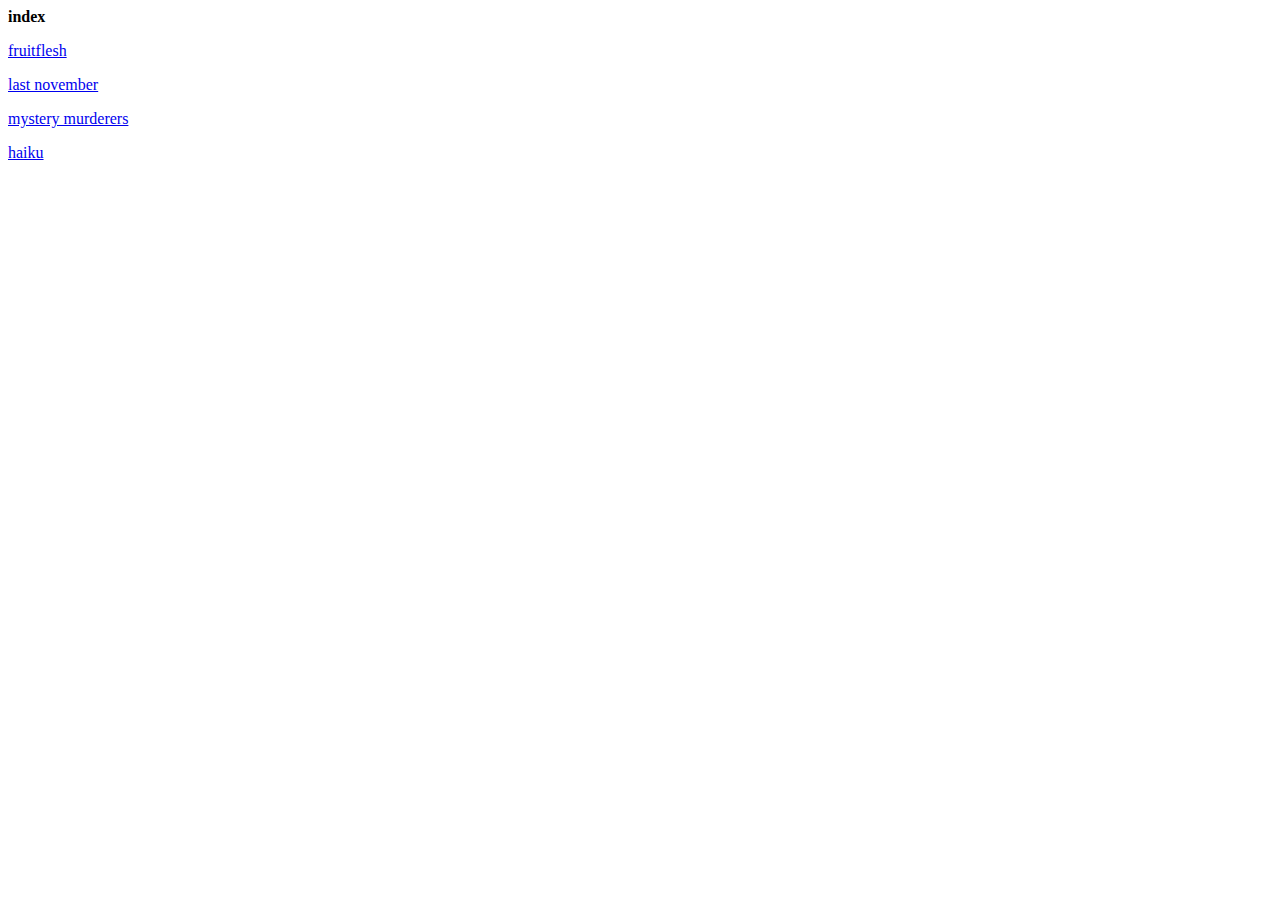
<file: index.html>
<html>
    <head>    
        <link rel="stylesheet" href="style.css">
        <link rel="stylesheet" href="https://www.lichen.garden/style.css">
        <title>lichen</title>
        <meta name="description" content="a web-garden">
    </head>

<body>

<p><b>index</b></p>
 
<p><a href="fruitflesh/index.html">fruitflesh</a></p>
<p><a href="november/index.html">last november</a></p>
<p><a href="murder-party.html">mystery murderers</a></p>
<p><a href="haiku.html">haiku</a></p>

</body>
</html>
</file>
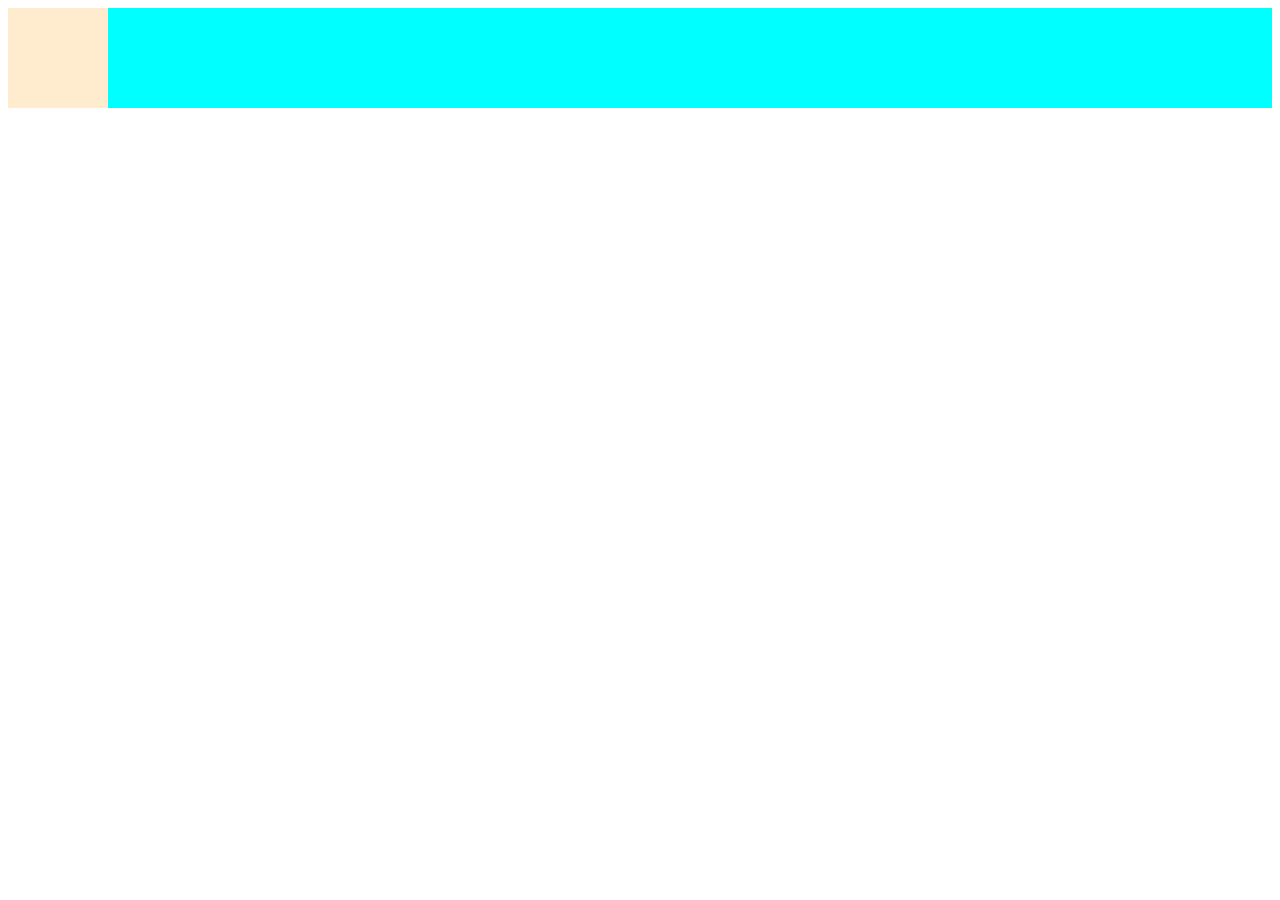
<file: captcha.html>
<html>
<head>
    <link rel="stylesheet" href="style.css">
    <link rel="stylesheet" href="https://www.lichen.garden/style.css">
    <title>a gate stands before you</title>
    <meta name="description" content='someone shouts "You shall not pass!"'>
</head>

<body>
    <div class="captchaholder">
        <div class="captcha"></div>
    </div>

</body>

</html>
</file>
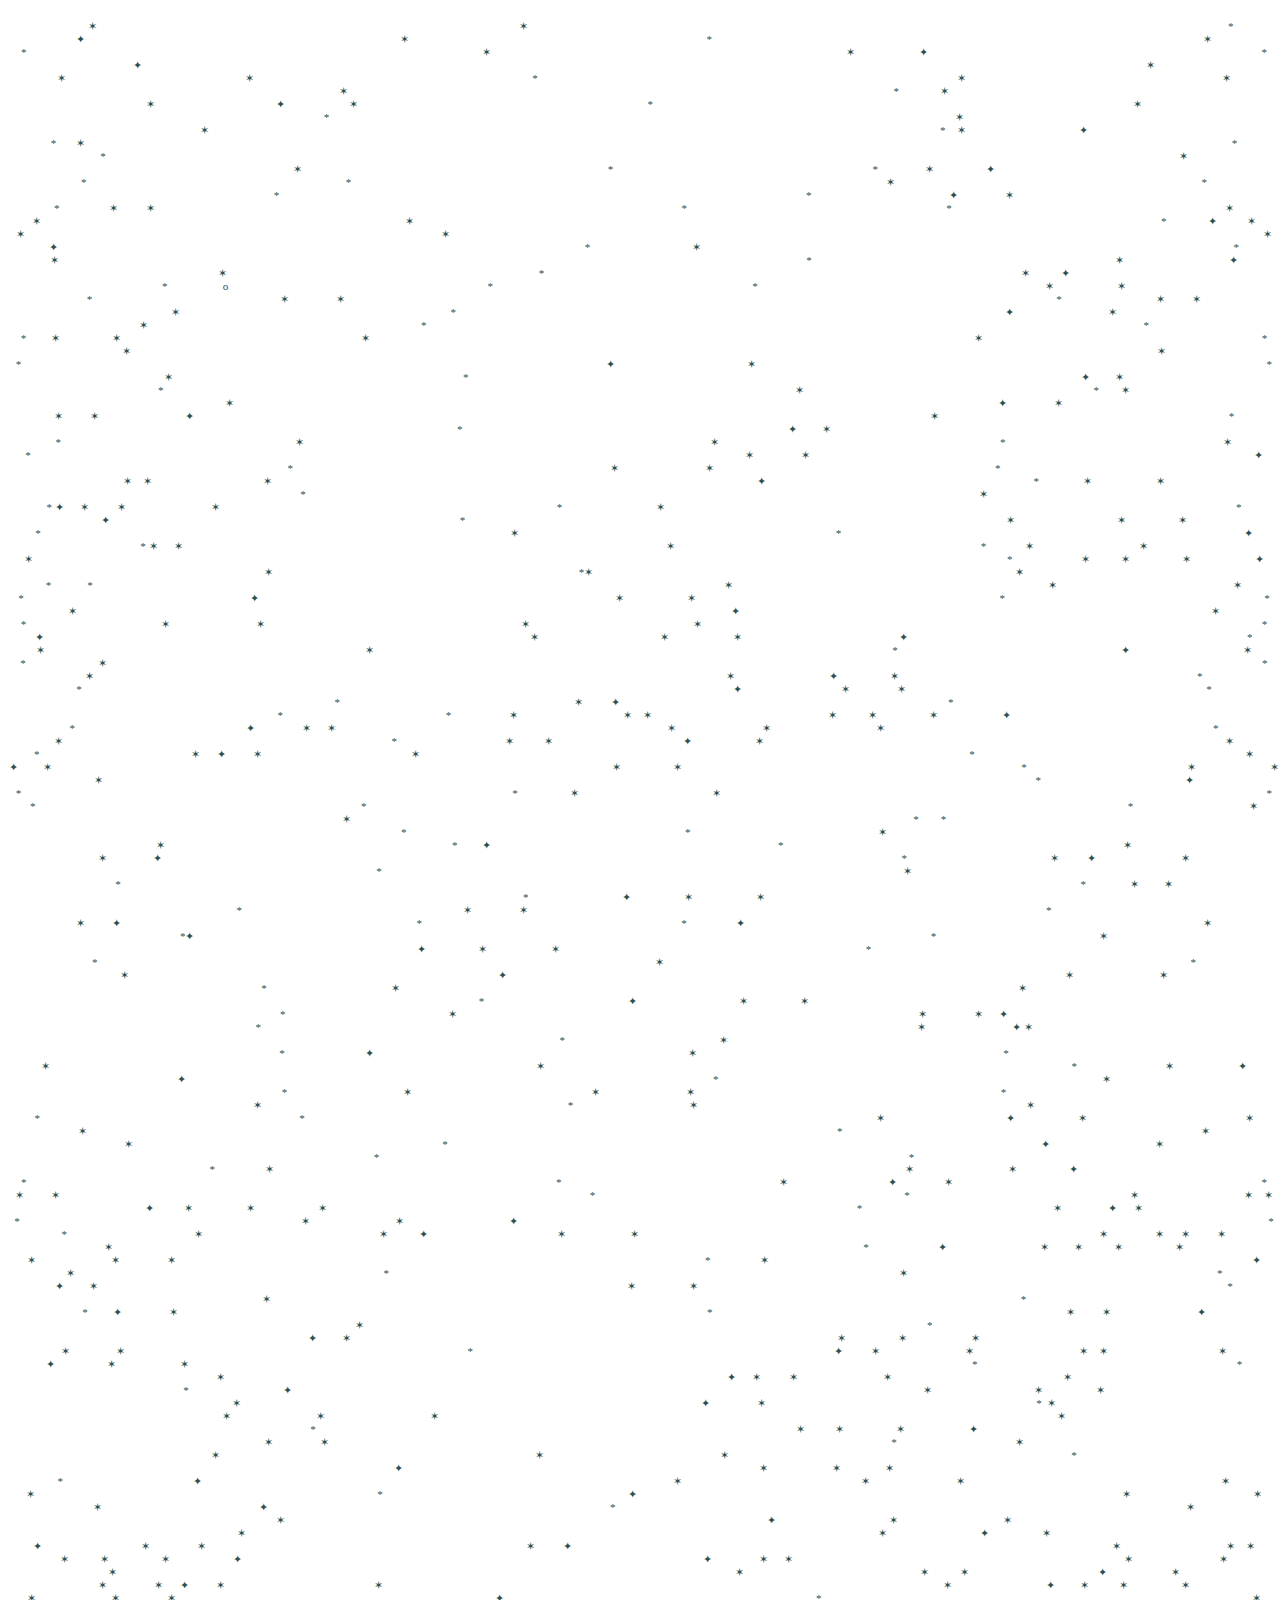
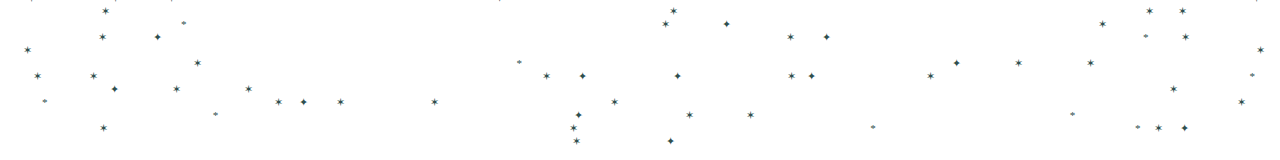
<file: for-later.html>
<html>
    <body>
        <div id="bg" style="white-space-collapse: preserve;text-align: center;position:absolute;color:darkslategray;font-size:.69em;">
            ✶                                                                                                                                                         ✶                                                                                                                                                                                                                                                              *                                                                                ✦                                                                                                                  ✶                                                                                                            *                                                                                                                                                                                  ✶                                                                                                         *                                                                                                                                                                     ✶                                                                                                                                 ✶                       ✦                                                                                                                         *                                                                                                                     ✦                                                                                                                                                                                                                                                                                                                                                                            ✶                                                                                                                                                                                                                                                                                                           ✶                                                                 ✶                                                                                                     *                                                                                                                                                        ✶                                                                                             ✶                                                           ✶                                                                                                                                                                                                      *               ✶                                                                                                                                                                                                                                                                                                                                                                                ✶                                            ✦                       ✶                                                                                                         *                                                                                                                                                                              ✶                                                                                                        *                                                                                                                                                                                                                                   ✶                                                                                                                                                                                                                                                    ✶                                                                                                                                                                                                                                                                         *    ✶                                         ✦                                                                                                                                                                                             *       ✶                                                                                                                                                                                                                                                                                                                                                                                                                                *                                                                                              *                                                                                                                                                                                                                                                                                                                                                                                                     ✶                                                                                                                                                                                                                                     ✶                                                                                                               *                                                                                              *                 ✶                   ✦                                                                                                                                                                                                                                                                               *                                                                                              *                                                                                                                                                                                                  ✶                                                                                                               *                                                                                              *                                                                                                                                                                                               *                                                  ✦                 ✶                                                                                                                                                                                                *                  ✶          ✶                                                                                                                                                                                               *                                                                                              *                                                                                                   ✶                                      ✶                                                                                                                                    ✶                                                                                                                                                                                                                                                                               *               ✦           ✶                   ✶                                                                                                                                                       ✶                                                                                                                                                                                                                                                                                                       ✶                 ✦                                                                                                                                                                                               *                                     ✶                                                                                                                                                                                                 *                                                                                                                                                                                                                                                                                     ✶                                                                                                                                                                                                                                                                               *                                                                                                              ✶                                      ✦                                                                                                                                                                                                                                ✶                                                                                                                 *                                                                                                                                                                             ✶           ✦                                                                                                                                                                                                                                                                                 *                    o                                                                                              *                                                                                              *                                                                                                        ✶                       ✶                                                                                                                                                                                                 *                                                                    ✶                 ✶                                                                                                                                                                                                                                                                  *                                  ✶          ✶                                                      ✶                                                                                                  *                                                                                                                                                                                                       ✦                                  ✶                                                                                                                                                                                                         ✶                                                                                                   *                                                                                                                                                                                                                                                                    *                                                                                                                                                                                     *         ✶                   ✶                                                                                       ✶                                                                                                                                                                                                                           ✶                                                                                                     *                                                                                                                                          ✶                                                                                                                                                                                                                                                                                                                                                                                    ✶                                                                                                                                                                                         *                                                                                                                                                                                                                    ✦                                                ✶                                                                                                                                                                                         *                                                                                                                                                                                ✶                                                                                                         *                                                                                                                                                                                                                              ✦         ✶                                                                                                                                                                                         *                                                                                                                                                                                                                                     ✶                                                                                                         *        ✶                                                                                                                                     ✶                                                                                                                                                                                                                                                                                     ✦                 ✶                                                                                                                                                                                                                                  ✶          ✶                               ✦                                                                                                                                                                                                                                                                           ✶                                                                                                         *                                                                                                                                                                                                                                                                                                                                                                                                                                                                                                                                                                                                                                                                                         *                                                                                                                      ✦         ✶                                                                                                                                                                                                                                                                                                                                                                                                                                                                                                                         *                                                                                     ✶                                                                                                                                                   ✶                                                                                                      *                                                                               ✶                                                                                                                                                                                         *                                                                                                                                                                                                                                                                   ✶                 ✶                                                                                                                                                                 ✦                                                                                                                                                                                     *                                                                                                                   ✶                               ✶                                                                                                      *                                                                                                                                                                                                                              ✶    ✶                                        ✶                                                                                                                                                                                ✦                                                                                                 *                ✶                       ✶                                                                                                                                                                                      *                                                                                                                                                                                                                                                    ✶                                                                                                                                                                                                                                                                                   * ✦      ✶          ✶                               ✶                                                                                                                          *                                  ✶                                                                                                                                                                                                               *                                                                                                               ✦                                                                                                                               *                                                                                                                                                                                                    ✶                                     ✶                   ✶                                                                                                                *                                                                                                                                                                          ✶                                                                                                                   *                                                                                                                                                  ✦                                                                                                              * ✶      ✶                                                                                                                                                                               ✶                                                                                                               *              ✶                                      ✶                                                                                                                                                                                                                                ✶                                                                                                                                                                                                                                                                                                                                                                 *                         ✶           ✶                   ✶                       ✦                                                                                                                                                                                                                              ✶                                                                                                               *✶                                                                                                                                                         ✶                                                                                                                                                                                                                                                                                        *             *                                                                                                                                                                                                                                     ✶                                                                                                                  ✶                                                                ✶                                                                                                                                                                                            *                                                                                  ✦                                                                                                                                 ✶                       ✶                                                                                                              *                                                                                              *                    ✶                                                                                                                                                                                                                                             ✦                                                                                                                                                                           ✶                                                                                                              *                                                 ✶                               ✶                                                                                             ✶                                                           ✶                                                                                                                                                                                                           *          ✦                                                                                                                                                                                ✶                                            ✶                       ✶                                                         ✦                                                                                                                           *                                                                                                                                                                                                                ✶                                                                                                                    ✶                                                                                                                                                                                            *                                                                                 ✦                                         ✶                                                                                                          *                          ✶                                                                                                                                                                                                                                                                                                                                                                                                                                   *                                                                                                                                                                             ✶                                                                                                                                                                                                                                     ✶                                  ✦                   ✶                                                                                                            *                                                                                       *                                                                                                                                                                                                                                            ✦                                    ✶                 ✶                                                                                                             *                                                                                                              *                                                                                     ✶          ✦                                                                                                                       *                                                                                                                                                                                                                                                                                       *                                                           *                     ✶                                      ✶    ✶                                                                ✶           ✶                   ✶                       ✦                                                                                                                                                                                                       *                                                              ✦                 ✶      ✶                                                                                                                        ✶                               ✶                                      ✶                                                                                                                       *                                                                                                                                                                                                       ✶                                                                                                                       *                                       ✶           ✶                                               ✦                       ✶                                                                                                                                                                       ✶                                                                                                               *                                                       ✶      ✦          ✶                                                      ✶                                                                                                                                                                                                       *                                                                                                  ✶                                  ✦         ✶                                                                                                                                                                                                           ✶                   ✶                                                                                                                           *                                                          ✶                           ✶                 ✶                                                                                                                                                                                                                                                                                                                                                  *                                                    ✦                                                                                                                                                                                                                                                                                                                                                                      *                                                                                                                                                                                  *                   ✶                                                ✶                                                                                                                                                                                                      *                                                                                                                                                                                   *                                                                                                                      *                                                                                                                                                                                                                                                                                    *                                          ✶                                                                                                                                                                         ✶                                                                                                                                                                                                            *        *                                                                                                                                                                                                                                                                        *                                                                                                     *                                                                    ✶                                                                                                                                                                                                                                                                                                                                ✶                                                                                                        *         ✦                                                                                                        *                                                                                                                           ✶                                                                                                                                                                                                                                                                                                                                                                                                                                                                                     ✶                 ✦                                                                                                                                                                                                                                                                            *                                                    ✶          ✦                               ✶                                                                                                            *                                                                                                                                                                                             ✶                                                                                                                                                                                                                                                                            *                                                                                                                                                                                                                                                                                                                                                            *                ✶         ✶                                                                                                                                                                                                                                                                                                                                                                                                                                            *                                  ✦                   ✶                       ✶                                                                                                                                                                                                                                                                                                                                                                                                                                            *                                                                                ✶                 ✶                                                                                                                                                                                            *                                                                                                                                                                                                                                                                                                                                                                                                   ✶          ✦                                                                                                           *                                                                                              *                  ✦                                                                                                                                                                      ✶                                                                                                  *✦                                                                                                                                                                                                                                                                           *                                                           ✶                                                                                                                                                                                                                                                                                                                                                                                ✦                   ✶                       ✶                                                                                                               *                                                                                                                                                                                                                                                                                                                                               *                                                                                                                                                                                                          ✶                                                                                                                                                                                               *                                                                                     ✶                                                                                                                                      ✦                                                                                                                                                                                                          ✶                               ✶                                                                                                               *                                             ✶                                                                                                                                                                                                                                ✶                                                                                                                                                                                                                                                                               *                                                    ✦                                     ✶                   ✶                                                                                                                                                                                                                                                                                                                                                               *                                                           ✶                                                                                                                                                                       ✶                 ✶      ✦                                                                                                                                                                                                                                                                                                                                                               *                                                                                                                                                                                                                                              ✶                               ✦ ✶                                                                                                                                                                                               *                                                        ✶                                                                                                                                                                                                                                                                                                                                                                                                                                                                                                                                                                                                               *                             ✦                                                                                                                  ✶                                                                                                               *                                                                                                                                                                                                                                               ✶                                                                                                                                                                                ✶                                                                                                                                                                                               *                                ✶                       ✦                                                                                                                                                                                                                ✦                                                                                                                                                                                               *                                                                                                                                           ✶                                                                                                                                                                                                                                                                                                                                                               *                                          ✶                                                                 ✶                               ✶                                                                                                               *                                                                                                                                                                                                            ✶                                                                                                               *                                          ✶                                                                                                                       ✶                                                                                                                                                                                               *                                                                                              *                                                                                                                                                                                                               ✶                                            ✦                       ✶                                                         ✶                                                                                                                                                                                                                                             ✶                                                                                                                                                                                                                                                                                *                                                                                                                                  ✶                                                                                                                                                                               ✶                                                                                                                *                                                                                                                                                                                                                       ✦                                      ✶                                                                                                                                                                                                *                                                                                                                                                                                                *                                                                                                                                                                                                                                                                                *                  ✶                                                                                                                                                                                                                                     ✶                                  ✶                   ✦                                                                                                                                                                                                                                                                                                                                                                *                                                                                                                                                                                                *                                                                               ✶                                    ✦                 ✶                                                                                                                *                                                                                                  ✶          ✶                                                                                                                                                                                                *                                                                                                                *                                                                                ✶                                      ✶    ✶                                                                ✦           ✶                   ✶                       ✶                                                                                                                                                                                                *                                                                     ✶                 ✦      ✶                                                                                                                *                                                                                                      ✶                               ✶                                      ✦                                                                                                                                                                                                                                                                                *                                                                                              *                                              ✶                                                                ✶           ✦                                               ✶                       ✶                                                                                                                                                                       ✶                 ✶      ✶          ✶                                                      ✶                                                                                                                                                                                                                                                                                *                         ✦                                  ✶         ✶           ✶                   ✶                                                                                       ✶                           ✶                 ✶                                                                                                                                                                                                *                  ✶                                                                                                                                                                               ✦                                                ✶                                                                                                                *                                                                                                                                                                                         ✶                                                                                                                *                                                                                                                                                       ✦         ✶                                                                                                                                                                                                ✶                   ✶                                                                                                                                                                                                *                                   ✶                                                                                                                                                                                                                                                                                *                                                                                                                                                                                                *         ✦                 ✶                                                                                                                                                                                                *                                                                                                                                ✶          ✶                               ✦                                                                                                                                                                                                           ✶                                                                                                                                                                                                            *                                                                                                                                                                                                                                                                                                                                              ✦         ✶                                                                                                                                                                                ✶                   ✶                       ✶                                                                                                                                                                                                                              ✶                 ✶                                                                                                                            *                                                                                                                                   ✦          ✶                               ✶                                      ✶    ✶                                        ✶                                                                                                                                                                                ✦                   ✶                       ✶                                                                                                                                                                                                                                                                                            *                                                                                              *                                                                                                                                              ✶                                                                                                                                                                                      ✦      ✶          ✶                               ✶                                                              ✶                                                                                                                                                                                                                                                                                            *                                  ✦                                                                                                                                                                                                                                     ✶                                     ✶                   ✶                                                                                                                                                                                            ✶                                                                                                                                                                       ✦                 ✶                                                                                                  *  ✶                                                                                                                                                                               ✶                               ✶                                      ✶                                                                                                                                                                                                                                ✶                                                                                                                                                                                                            *                                                                                                                                                                              ✶           ✶                   ✶                       ✦                                                                                                                                                                                                                              ✶                 ✶                                                                                                                                                                                                            *                                           ✶                                                                                                                                                                                                                                                                                                                                              ✶                                                                                                                  ✶                                                                ✶                                                                                                                            *                                                                                                                                                  ✦                                                                                                                                 ✶                       ✶                ✶                                                                                                                                                                                                                                                                                            *                                               ✦                                                                                                                                                                           ✶                                                                 ✶                               ✶                                                                                             ✶                                                           ✶                                                                                                                            *                                                                                         ✦                                                                                                                                                                                ✶                                            ✶                       ✶                                                         ✦                                                                                                                            *                                                                                                                                                                                                               ✶                                                                                                                    ✶                                                                                                                                                                               ✦                                         ✶                                      ✶                                                                                                                                                                                                                                                                                                                                                                                                                                                                                                                  ✶                                                                                                                                                                                                                                     ✶                                  ✦                   ✶                                                                                                                                                                                                                                                   ✦                                    ✶                 ✶                                                                                                                    ✶          ✦                                                                                                                                                                                                    ✶                                      ✶    ✶                                                                ✶           ✶                   ✶                       ✦                                                                                                                                                                       ✦                 ✶      ✶                                                                                                                        ✶                               ✶                                      ✶                                                                                                                                                                                                                                ✶                                                                ✶           ✶                                               ✦                       ✶                                                                                                                                                                       ✶                 ✶      ✦          ✶                                                      ✶                                                                                                                                                                                                           ✶                                  ✦         ✶           ✶                   ✶                                                                                       ✶                           ✶                 ✶                                                                                                                    ✦                                                                                                                 *                                                                                                                                                            ✶                                                ✶                                                                                                                                                                                                           ✶                                                                                                                                                                         ✶         ✶                                                                                                                  *                                                                                                                                                                            ✶                   ✦                                                                                                                                     ✶                                                                                                                                                                                                                                                                                     ✶                 ✦                                                                                                                                                                                                                                  ✶          ✦                                                                                                                 *            ✶                                                                                                                                                                                                           ✶                                                                                                                                                                                                                                                                                                                                                                                                                                                            ✶         ✶                                                                                                                  *                                                                                                                                                            ✦                   ✶                       ✶                                                                                                                                                                                                                              ✶                 ✶                                                                                                                                                                 ✶          ✦                               ✦                                      ✶    ✦                                        ✶                                                                                                                  *                                                                                                                                                            ✦                   ✶                       ✶                                                                                                                                                                                                                                                                                                                                            ✶                                                                                                                                                                                                  *                                                                                  ✶      ✦          ✶                               ✶                                                              ✶                                                                                                                                                                                                                                ✶                                                                                                                                                                                                  *                                                                                                                                 ✦                                     ✶                   ✶                                                                                                                  *                                                                                                                                                                        ✶                                                                                                                                                                       ✶                                                                                                          *                                                                                              *     ✶      ✦                                                                                                                                                                               ✶                               ✦               
        </div>

    </body>
</html>
</file>
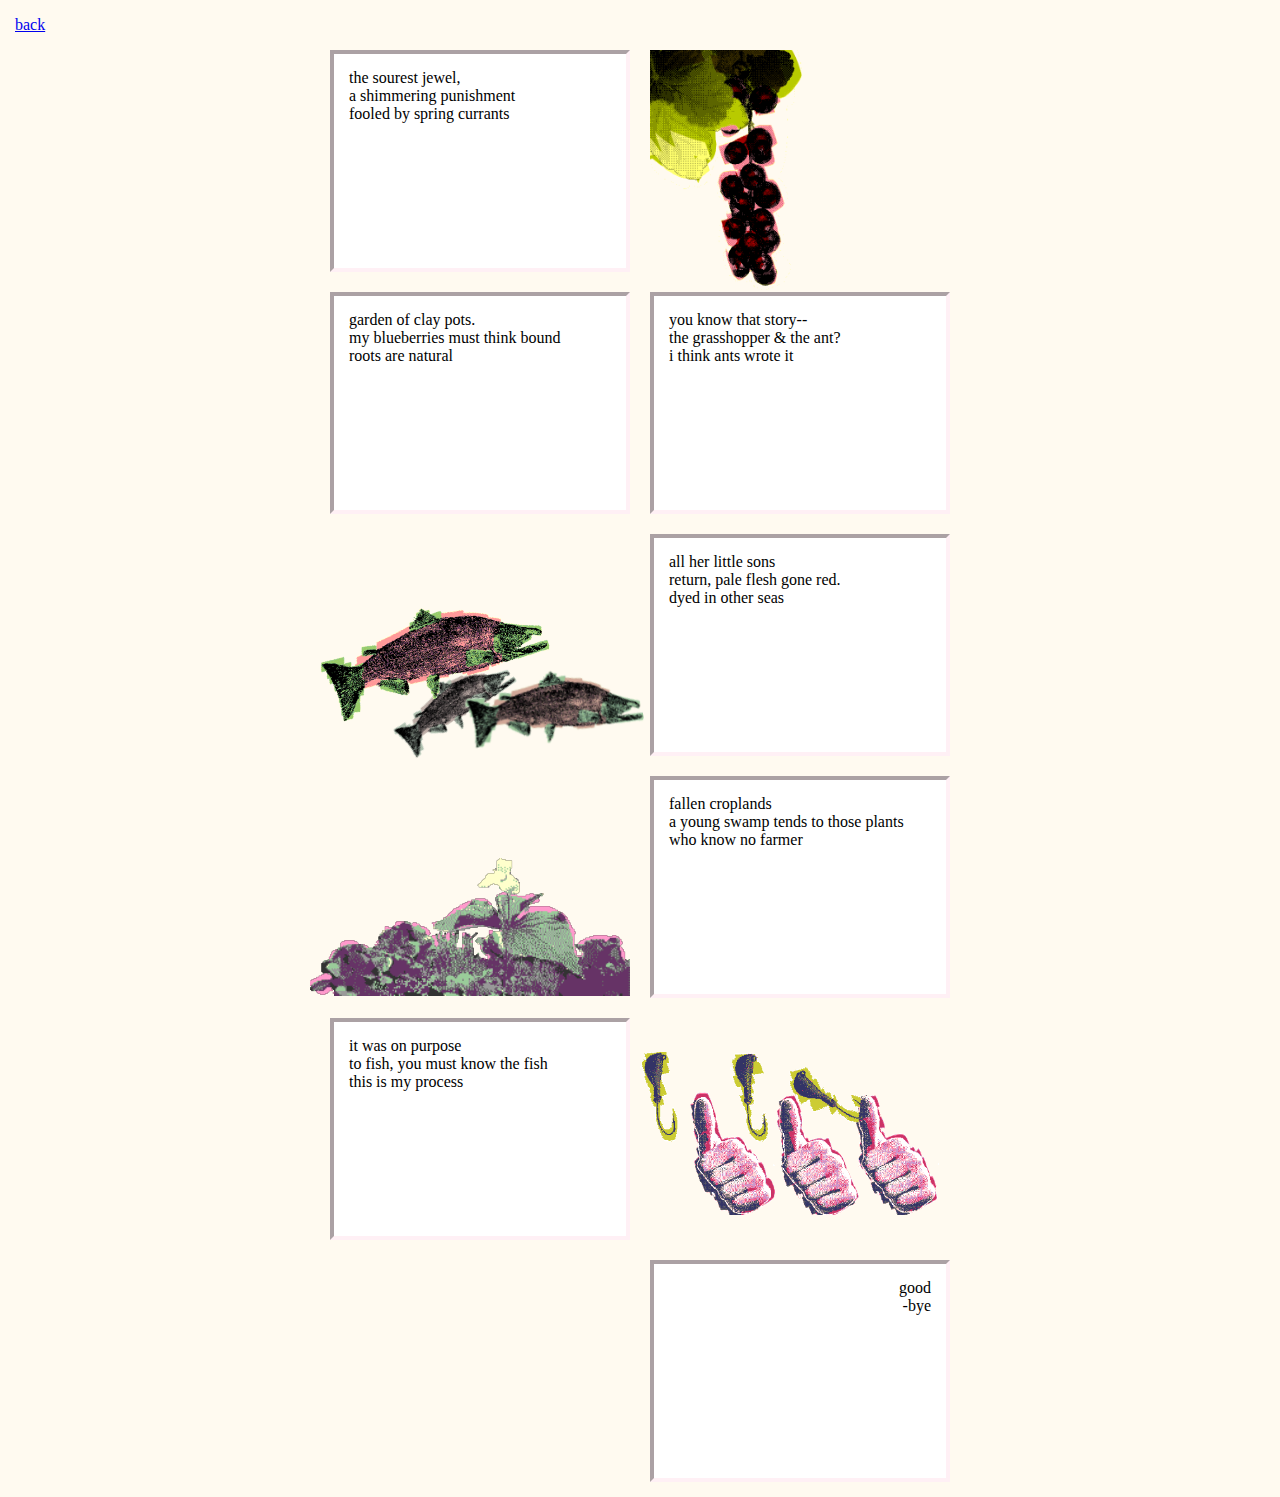
<file: haiku.html>
<!DOCTYPE html>
<html>
<head>
        <!-- <link rel="stylesheet" href="style.css">
        <link rel="stylesheet" href="https://www.lichen.garden/style.css"> -->
        <title>haikus to read</title>
        <meta name="description" content="haikus to read">

    <style>
        body{
            font-family: Georgia, 'Times New Roman', Times, serif;
            margin:15px;
            background-color: floralwhite;
        }

        #center{
            width: 100%;
            /* min-width:600px; */
            display: flex;
            align-items: center;
            justify-content: center;
        }

        #holder{
            width:80%;
            /* min-width:600px; */
            max-width:800px;
            display: grid; 
            gap: 20px;
            grid-template-columns: 300px 300px;
            grid-auto-rows: 222px 222px;
            justify-content: center;
        }

        #holder > div{
            padding:5%;
            border:4px inset lavenderblush;
            background-color: white;
            position: relative;
        }

        #holder > .none {
            background-color: transparent;
            border: 0;
        }

        .haiku{
            z-index:420
        }

        .reveal{
            position: absolute;
            top: 0; 
            left: 0;
            border: 0;
            background-color: transparent;
            overflow: unset;
        }

        .reveal:hover, .reveal:focus, .reveal:active{
            opacity: 1;
        }

        .reveal > div{
            background-repeat: no-repeat;
            background-size: contain;
            position: absolute;
            bottom: 0;
            right: 0;
        }

    </style>
</head>

<body>
    <p><a href="index.html">back</a></p>
    <div id="center">
        <div id="holder">
            <div>
                the sourest jewel,<br>
                a shimmering punishment<br>
                fooled by spring currants
            </div>

            <div class="reveal none" style="">
                <div style="background-image: url(assets/img/currant.png);width: 211px;height: 240px;top:0;left:0"></div>
            </div>

            <div>
                garden of clay pots.<br>
                my blueberries must think bound<br>
                roots are natural
            </div>
            <div>
                you know that story-- <br>
                the grasshopper & the ant? <br>
                i think ants wrote it
            </div>

            <div class="reveal none">
                <div style="background-image: url(assets/img/king-salmon.png);width: 130px;height: 127px;transform: rotate(-38deg) rotateY(180deg);filter: hue-rotate(20deg) saturate(0.2);bottom: -40px;right: 90px;"></div>
                <div style="background-image: url(assets/img/king-salmon.png);width: 175px;height: 127px;transform: rotate(-10deg) rotateY(180deg);filter: hue-rotate(20deg) saturate(0.5);bottom: -40px;right: -15px;"></div>
                <div style="background-image: url(assets/img/king-salmon.png);width: 225px;height: 127px;transform: rotate(-20deg) rotateY(180deg);bottom: 25px;right: 80px;"></div>
            </div>

            <div>
                all her little sons<br>
                return, pale flesh gone red.<br>
                dyed in other seas
            </div>

            <div class="reveal none">
                <div style="background-image: url(assets/img/swamp.png);width: 320px;height: 140px;filter: drop-shadow(0px 0px 0px black);"></div>
            </div>

            <div>
                fallen croplands<br>
                a young swamp tends to those plants<br>
                who know no farmer
            </div>

            <div>
                it was on purpose<br>
                to fish, you must know the fish<br>
                this is my process
            </div>

            <div class="reveal none">
                <div style="background-image: url(assets/img/thumbs-hooks.png);width: 299px;height: 188px;left:-10px;"></div>
            </div>

            <div class="reveal none"></div>
            
            <div>
                <div style="text-align: right;">good<br>-bye</div>
            </div>
        </div>
    </div>


</body>
</html>

<!--             <div>
                summer storms push air<br>
                down the cow-laden mountains,<br>
                scenting the valley
            </div> 
            
            <div>
                when the angel came,<br>
                Jacob, that sensible man,<br>
                did not fear. he punched
            </div>
            <div>
                when our libraries<br>
                sink below the floodwaters,<br>
                maybe fish will read
            </div>
            <div>
                O worm, return to<br>
                the cool belly of your rock.<br>
                enjoy the dark earth
            </div>
            <div>
                nap at the river.<br>
                on the other bank, squeaking<br>
                whippets & hushed laughs
            </div>
            <div>
                you, you set thin flames<br>
                burning beneath my pale skin.<br>
                bag of hot cheetos
            </div>

            <div>
                be more careful, ant!<br>
                my skin doesn't know your crawl<br>
                from the mosquito's
            </div>
            <div>
                mostly, i would say,<br>
                aquariums are good for<br>
                displaying algae<br><br>
            </div>
            -->
</file>
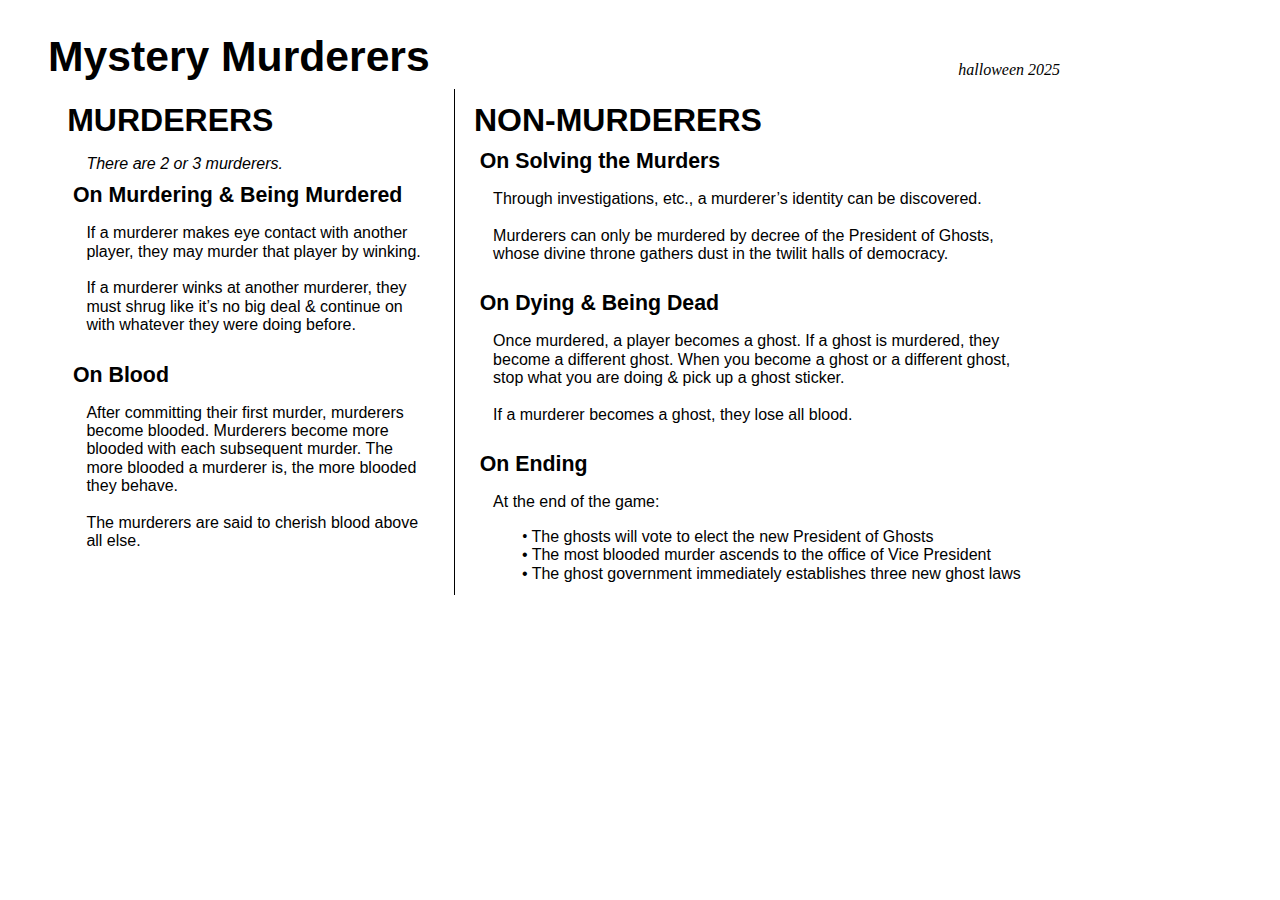
<file: murder-party.html>
<!DOCTYPE html>
<html>
<head>
	<meta http-equiv="content-type" content="text/html; charset=utf-8"/>
	<title></title>
	<meta name="generator" content="LibreOffice 25.8.2.2 (Windows)"/>
	<meta name="created" content="2025-10-27T16:47:57.452833000"/>
	<meta name="changed" content="2025-10-28T14:48:40.864357800"/>
	<style type="text/css">
		@page { size: 11in 8.5in; margin-left: 0.79in; margin-right: 0.79in; margin-top: 0.31in; margin-bottom: 0.79in }
		p { line-height: 115%; margin-bottom: 0.1in; background: transparent; page-break-before: auto }
		p.western { font-family: "Georgia", serif }
		h1 { margin-bottom: 0.08in; background: transparent; page-break-after: avoid }
		h1.western { font-family: "Georgia", serif; font-weight: bold; font-size: 18pt }
		h1.cjk { font-size: 18pt; font-family: "Microsoft YaHei"; font-weight: bold }
		h1.ctl { font-family: "Lucida Sans"; font-size: 18pt; font-weight: bold }
		td p { orphans: 0; widows: 0; background: transparent }
		td p.western { font-family: "Georgia", serif }
		h2 { margin-right: 0.2in; margin-left: 0.2in; margin-top: 0.14in; margin-bottom: 0.08in; background: transparent; page-break-after: avoid }
		h2.western { font-family: "Karla", sans-serif; font-weight: bold; font-size: 24pt; font-style: normal }
		h2.cjk { font-size: 24pt; font-family: "Microsoft YaHei"; font-style: normal; font-weight: bold }
		h2.ctl { font-family: "Lucida Sans"; font-size: 24pt; font-style: normal; font-weight: bold }
		h3 { margin-left: 0.2in; margin-right: 0.2in; margin-top: 0.1in; margin-bottom: 0.08in; background: transparent; page-break-after: avoid }
		h3.western { font-family: "Karla", sans-serif; font-weight: bold; font-size: 16pt }
		h3.cjk { font-size: 16pt; font-family: "Microsoft YaHei"; font-weight: bold }
		h3.ctl { font-family: "Lucida Sans"; font-size: 16pt; font-weight: bold }
		a:link { color: #000080; text-decoration: underline }
		a:visited { color: #800000; text-decoration: underline }
	</style>
</head>
<body lang="en-US" link="#000080" vlink="#800000" dir="ltr">
<dl><dd>
	<table width="1012" cellpadding="0" cellspacing="0" style="page-break-before: auto">
		<col width="580"/>
		<col width="432"/>
		<tr valign="bottom">
			<td width="580" style="border: none; padding: 0in"><h1 class="western">
				<font face="Karla ExtraBold, sans-serif"><font size="7" style="font-size: 32pt">Mystery
				Murderers</font></font></h1>
			</td>
			<td width="432" style="border: none; padding: 0in"><p class="western" align="right">
				<i>halloween 2025</i></p>
			</td>
		</tr>
	</table>
	<table width="1012" cellpadding="4" cellspacing="0" style="page-break-before: auto; page-break-after: auto">
		<col width="397"/>
		<col width="598"/>
		<tr valign="top">
			<td width="397" height="506" style="border-top: none; border-bottom: none; border-left: none; border-right: 1px solid #000000; padding-top: 0in; padding-bottom: 0in; padding-left: 0in; padding-right: 0.04in"><h2 class="western">
				MURDERERS</h2>
				<p class="western" style="margin-bottom: 0in; margin-left: 0.4in; margin-right: 0.2in; background: transparent; page-break-before: auto">
				<font face="Lato, sans-serif"><i>There are 2 or 3 murderers.</i></font></p>
				<h3 class="western" style="margin-left: 0.26in; background: transparent">
				<span style="font-style: normal">On </span><span style="font-style: normal">Murdering
				</span><span style="font-style: normal">&amp; Being Murdered</span></h3>
				<p class="western" style="margin-bottom: 0in; margin-left: 0.4in; margin-right: 0.2in; background: transparent; page-break-before: auto">
				<font face="Lato, sans-serif">If a murderer makes eye contact
				with another player, they may murder that player by winking.<br/>
<br/>
If
				a murderer winks at another murderer, they must shrug like it’s
				no big deal &amp; continue on with whatever they were doing
				before.<font face="Lato, sans-serif"><span style="font-weight: normal"><br/>
</span></font></font><br/>

				</p>
				<h3 class="western" style="margin-left: 0.26in; background: transparent; page-break-after: avoid">
				<span style="font-style: normal">On </span><span style="font-style: normal">Blood</span></h3>
				<p class="western" style="margin-left: 0.4in; margin-right: 0.2in; background: transparent; page-break-before: auto">
				<font face="Lato, sans-serif">After committing their first
				murder, murderers become blooded<span style="font-weight: normal">.
				Murderers become more </span>blooded<span style="font-weight: normal">
				with each subsequent murder. The </span><span style="font-weight: normal">more
				</span>blooded <span style="font-weight: normal">a murderer is,
				the more </span>blooded<span style="font-weight: normal"> they
				behave.<br/>
<br/>
</span><span style="font-weight: normal">The
				murderers are said to cherish blood above all else.</span></font></p>
			</td>
			<td width="598" style="border: none; padding: 0in"><h2 class="western">
				NON-MURDERERS</h2>
				<h3 class="western" style="margin-left: 0.26in; background: transparent; page-break-after: avoid">
				On Solving the Murders</h3>
				<p class="western" style="margin-bottom: 0in; margin-left: 0.4in; margin-right: 0.2in; background: transparent; page-break-before: auto">
				<font face="Lato, sans-serif">Through investigations, etc., a
				murderer’s identity can be discovered.<br/>
<br/>
Murderers can
				only be murdered by decree of the President of Ghosts, whose
				divine throne gathers dust in the twilit halls of democracy.<br/>
</font><br/>

				</p>
				<h3 class="western" style="margin-left: 0.26in; background: transparent">
				On Dying &amp; Being Dead</h3>
				<p class="western" style="margin-left: 0.4in; margin-bottom: 0in; margin-right: 0.2in; background: transparent; page-break-before: auto">
				<font face="Lato, sans-serif">Once murdered, a player becomes a
				ghost. If a ghost is murdered, they become a different ghost.
				When you become a ghost or a different ghost, stop what you are
				doing &amp; pick up a ghost sticker.<br/>
<br/>
If a murderer
				becomes a ghost, they lose all blood.<br/>
</font><br/>

				</p>
				<h3 class="western" style="margin-left: 0.26in; background: transparent; page-break-after: avoid">
				On Ending</h3>
				<p class="western" style="margin-left: 0.4in; margin-bottom: 0in; margin-right: 0.2in; background: transparent">
				<font face="Lato, sans-serif">At the end of the game:</font></p>
				<p class="western" style="margin-left: 0.7in; margin-right: 0.3in; background: transparent">
				•  <font face="Lato, sans-serif">The ghosts will vote to elect
				the new President of Ghosts<br/>
•  The most blooded murder
				ascends to the office of Vice President<br/>
•  The ghost
				government immediately establishes three new ghost laws</font></p>
			</td>
		</tr>
	</table>
</dd></dl>
<p class="western" style="line-height: 100%; margin-bottom: 0in; page-break-before: auto">
<br/>

</p>
</body>
</html>
</file>
<file: style.css>
body{
    font-family: Georgia, 'Times New Roman', Times, serif;
}

table, td{
    border: 1px solid black;
}

table{
    min-width: 500px;
    max-width: 900px;
    width: 100%;
    position: relative;
    margin:0;
    top:0;
    left:0;

}

.white-highlight {
    background-color: rgba(254 254 254 / 75%);
}

.blue {
    background-color: aqua;
}

.matrix-item{
    border:1px solid black;
}

#matrix{
    height:200px;
    width:500px;
    gap:2px;
    display: grid; 
    grid: '1fr 1fr 1fr 4fr'
        '. . . 4fr'
        '. . . 4fr';
}


/* ||||| CAPTCHA STUFF ||||| */

.captchaholder{
    width:100%;
    display: grid;
    grid: "1fr";
    align-content: center;
    background-color: aqua;
}

.captcha{
    width:100px;
    height:100px;
    background-color: blanchedalmond;
}
</file>
